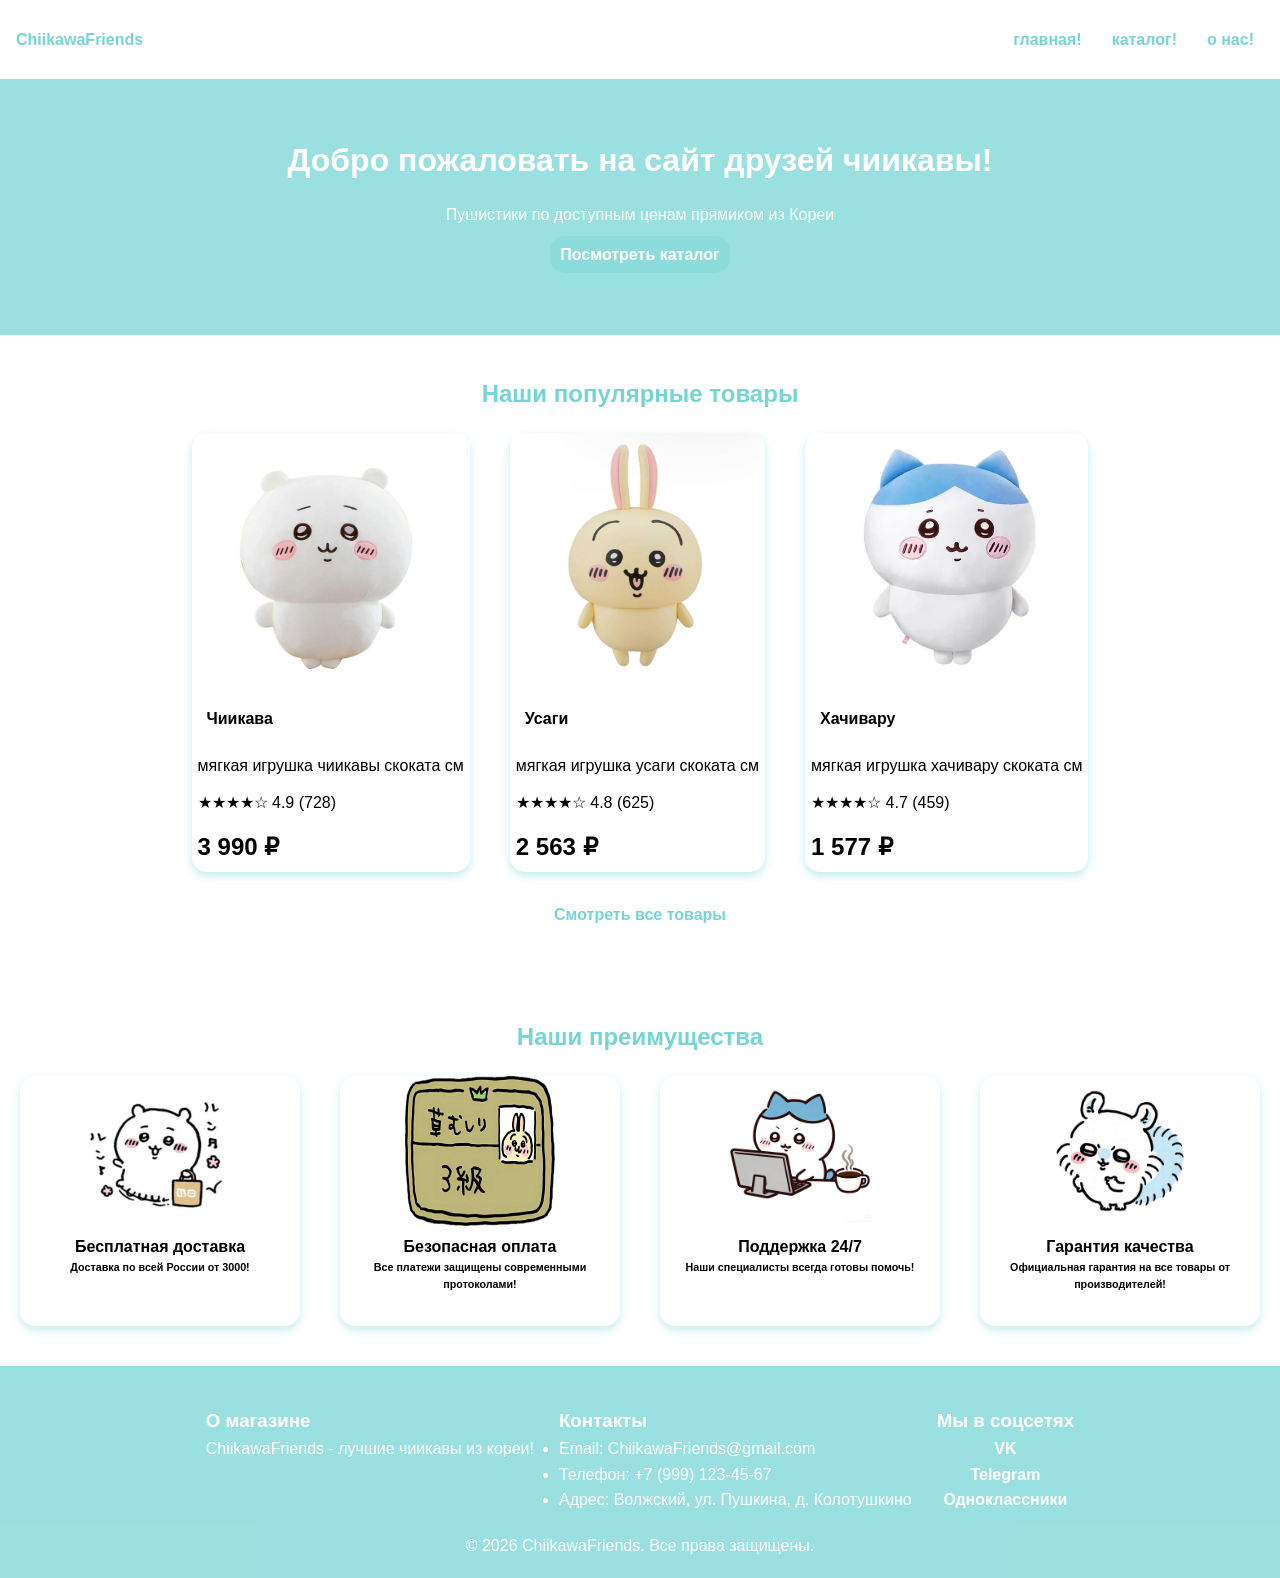
<file: index.html>
<!DOCTYPE html>
<html lang="ru">
<head>
    <meta charset="UTF-8">
    <meta name="viewport" content="width=device-width, initial-scale=1.0">
    <title>Главная страница</title>
    <link rel="stylesheet" href="style.css"/>

</head>
<body>
    <header class="header">
        <div class="logo">ChiikawaFriends</div>
        <nav class="nav">
            <a href="index.html">главная!</a>
            <a href="catalog.html">каталог!</a>
            <a href="about.html">о нас!</a>
        </nav>
    </header>
    <section class="hero">
        <h3> Добро пожаловать на сайт друзей чиикавы! </h1>
        <p>Пушистики по доступным ценам прямиком из Кореи</p>
        <a href="catalog.html" class="btn">Посмотреть каталог</a>
    </section>
    <section class="popular">
        <h1>Наши популярные товары</h1>
        <div class="products">
            <div class="card">
                <img src="img\products\чиикава.jpg" class="card-img-top" alt="">
                <h4 class="card-title">Чиикава</h4>
                <p>мягкая игрушка чиикавы скоката см</p>
                <p>★★★★☆ 4.9 (728)</p>
                <h2>3 990 ₽</h2>
            </div>
            <div class="card">
                <img src="img\products\усаги.jpg" class="card-img-top" alt="">
                <h4 class="card-title">Усаги</h4>
                <p>мягкая игрушка усаги скоката см</p>
                <p>★★★★☆ 4.8 (625)</p>
                <h2>2 563 ₽</h2>
            </div>
            <div class="card">
                <img src="img\products\хачивару.jpg" class="card-img-top" alt="">
                <h4 class="card-title">Хачивару</h4>
                <p>мягкая игрушка хачивару скоката см</p>
                <p>★★★★☆ 4.7 (459)</p>
                <h2>1 577 ₽</h2>
            </div>
        </div>
        <a href="catalog.html" class="btn">Смотреть все товары</a>

    </section>
    <section class="advantages">
        <h1>Наши преимущества</h1>
        <div class="cards">
            <div class="card2">
                <img src="img\products\1.jpg">
                <h4>Бесплатная доставка</4>
                <h6>Доставка по всей России от 3000!</h6>
            </div>
            <div class="card2">
                <img src="img\products\2.jpg">
                <h4>Безопасная оплата</4>
                <h6>Все платежи защищены современными протоколами!</h6>
            </div>
            <div class="card2">
                <img src="img\products\3.jpg">
                <h4>Поддержка 24/7</4>
                <h6>Наши специалисты всегда готовы помочь!</h6>
            </div>
            <div class="card2">
                <img src="img\products\4.jpg">
                <h4>Гарантия качества</4>
                <h6>Официальная гарантия на все товары от производителей!</h6>
            </div>
        </div>
    </section>
    <footer class="footer">
        <div class="container">
            <div class="row">
                <div class="footer-left">
                    <h3>О магазине</h3>
                    <p>ChiikawaFriends - лучшие чиикавы из кореи!</p>
                </div>
                <div class="footer-center">
                    <h3>Контакты</h3>
                    <ul class="list-unstyled">
                        <li>Email: ChiikawaFriends@gmail.com</li>
                        <li>Телефон: +7 (999) 123-45-67</li>
                        <li>Адрес: Волжский, ул. Пушкина, д. Колотушкино</li>
                    </ul>
                </div>
                <div class="footer-right">
                    <h3>Мы в соцсетях</h3>
                    <a href="#">VK</a>
                    <a href="#">Telegram</a>
                    <a href="#">Одноклассники</a>
                </div>
            </div>
            <div class="footer-c">
                <p>© 2026 ChiikawaFriends. Все права защищены.</p>
            </div>
        </div>
    </footer>
</body>
</html>
</file>
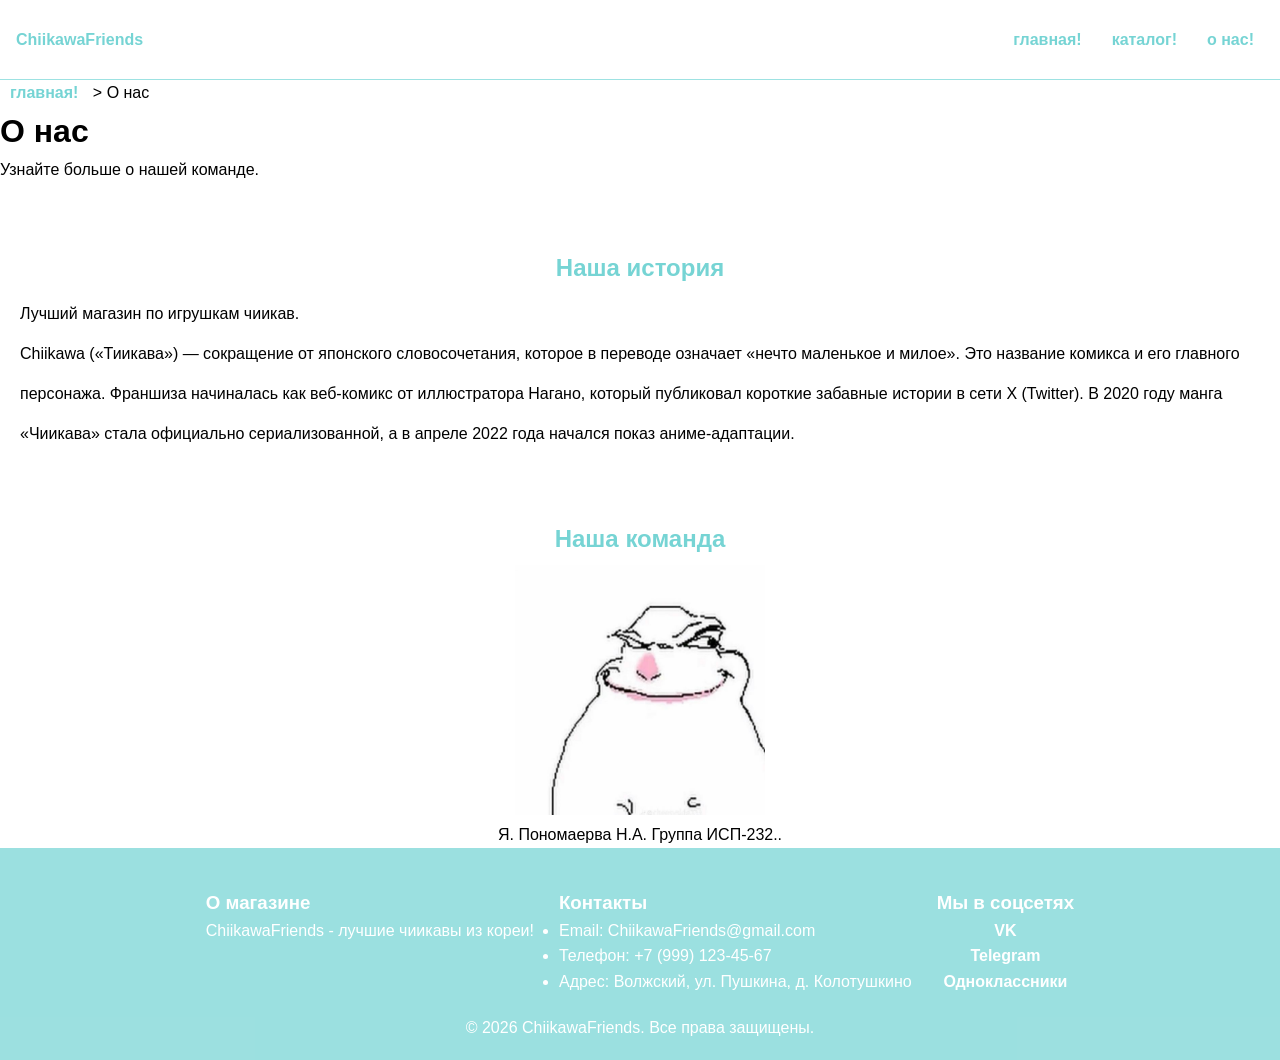
<file: about.html>
<!DOCTYPE html>
<html lang="ru">
<head>
    <meta charset="UTF-8">
    <meta name="viewport" content="width=device-width, initial-scale=1.0">
    <title>О нас</title>
    <link rel="stylesheet" href="style.css"/>
</head>
<body>
    <header class="header">
        <div class="logo">ChiikawaFriends</div>
        <nav class="nav">
            <a href="index.html">главная!</a>
            <a href="catalog.html">каталог!</a>
            <a href="about.html">о нас!</a>
        </nav>
    </header>
    <main class="about-main">
        <p class="emm"><a href="index.html">главная!</a> > О нас</p>
        <h1>О нас</h1>
        <p>Узнайте больше о нашей команде.</p>
        <section class="about-shop">
            <h2>Наша история</h2>
            <p>Лучший магазин по игрушкам чиикав.</p>
            <p>
                Chiikawa («Тиикава») — сокращение от японского словосочетания, которое в переводе означает «нечто маленькое и милое». 
                Это название комикса и его главного персонажа. 
                Франшиза начиналась как веб-комикс от иллюстратора Нагано, который публиковал короткие забавные истории в сети Х (Twitter). 
                В 2020 году манга «Чиикава» стала официально сериализованной, а в апреле 2022 года начался показ аниме-адаптации. 
            </p>
        </section>

        <section class="as">
            <h2>Наша команда</h2>
            <img src="img\products\Я.jpg" class="card-img-top" alt="">
            <p>Я. Пономаерва Н.А. Группа ИСП-232..</p>
        </section>

        <section class="why">

        </section>

    </main>
    
    <footer class="footer">
        <div class="container">
            <div class="row">
                <div class="footer-left">
                    <h3>О магазине</h3>
                    <p>ChiikawaFriends - лучшие чиикавы из кореи!</p>
                </div>
                <div class="footer-center">
                    <h3>Контакты</h3>
                    <ul class="list-unstyled">
                        <li>Email: ChiikawaFriends@gmail.com</li>
                        <li>Телефон: +7 (999) 123-45-67</li>
                        <li>Адрес: Волжский, ул. Пушкина, д. Колотушкино</li>
                    </ul>
                </div>
                <div class="footer-right">
                    <h3>Мы в соцсетях</h3>
                    <a href="#">VK</a>
                    <a href="#">Telegram</a>
                    <a href="#">Одноклассники</a>
                </div>
            </div>
            <div class="footer-c">
                <p>© 2026 ChiikawaFriends. Все права защищены.</p>
            </div>
        </div>
    </footer>
</body>
</html>
</file>
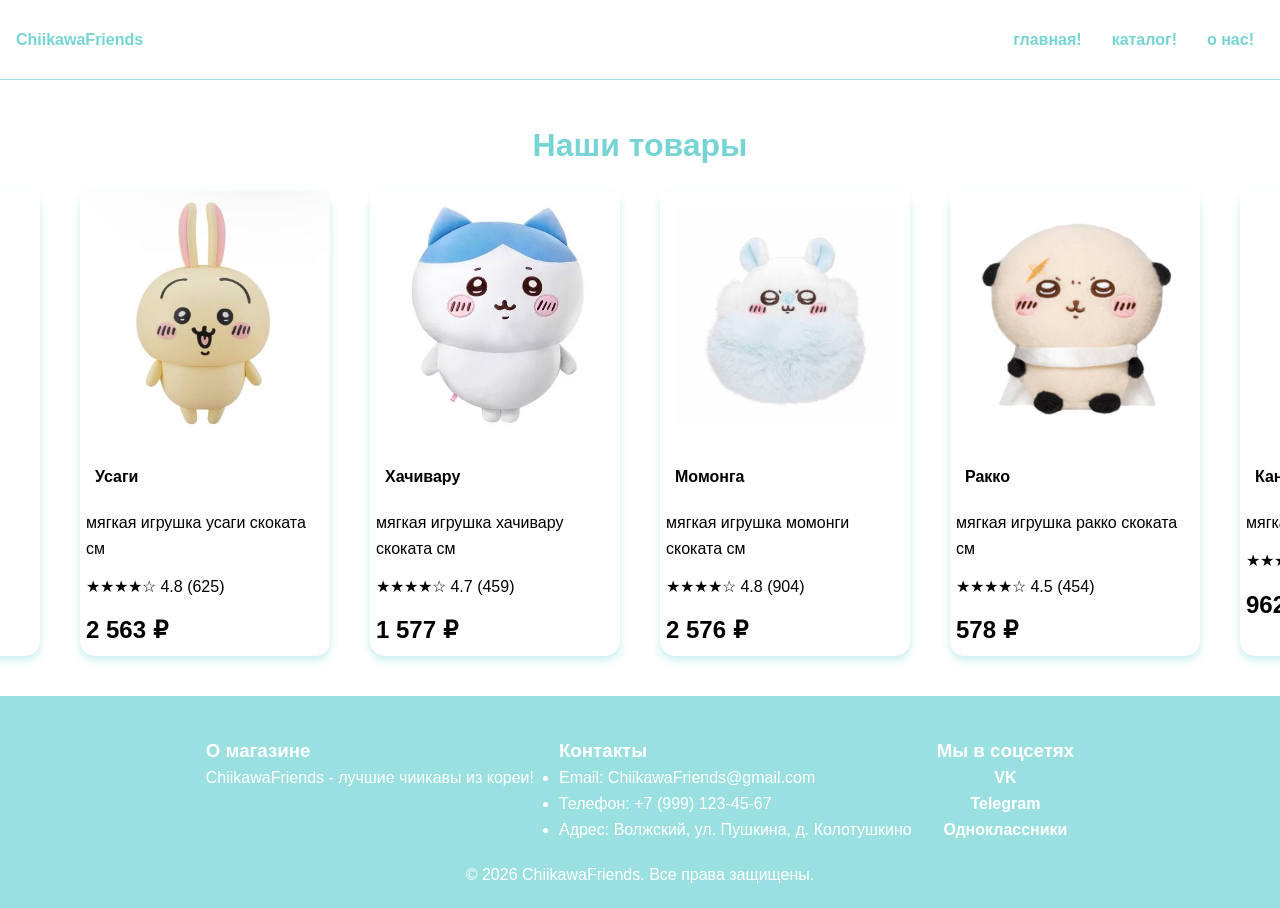
<file: catalog.html>
<!DOCTYPE html>
<html lang="ru">
<head>
    <meta charset="UTF-8">
    <meta name="viewport" content="width=device-width, initial-scale=1.0">
    <title>Каталог</title>
    <link rel="stylesheet" href="style.css"/>
</head>
<body>
    <header class="header">
        <div class="logo">ChiikawaFriends</div>
        <nav class="nav">
            <a href="index.html">главная!</a>
            <a href="catalog.html">каталог!</a>
            <a href="about.html">о нас!</a>
        </nav>
    </header>

    <main class="catalog">
        <h1>Наши товары</h1>
        <div class="products-card">
            <div class="card">
                <img src="img\products\чиикава.jpg" class="card-img-top" alt="">
                <h4 class="card-title">Чиикава</h4>
                <p>мягкая игрушка чиикавы скоката см</p>
                <p>★★★★☆ 4.9 (728)</p>
                <h2>3 990 ₽</h2>
            </div>
            <div class="card">
                <img src="img\products\усаги.jpg" class="card-img-top" alt="">
                <h4 class="card-title">Усаги</h4>
                <p>мягкая игрушка усаги скоката см</p>
                <p>★★★★☆ 4.8 (625)</p>
                <h2>2 563 ₽</h2>
            </div>
            <div class="card">
                <img src="img\products\хачивару.jpg" class="card-img-top" alt="">
                <h4 class="card-title">Хачивару</h4>
                <p>мягкая игрушка хачивару скоката см</p>
                <p>★★★★☆ 4.7 (459)</p>
                <h2>1 577 ₽</h2>
            </div>

            <div class="card">
                <img src="img\products\мамонга.jpg" class="card-img-top" alt="">
                <h4 class="card-title">Момонга</h4>
                <p>мягкая игрушка момонги скоката см</p>
                <p>★★★★☆ 4.8 (904)</p>
                <h2>2 576 ₽</h2>
            </div>
            <div class="card">
                <img src="img\products\рокко.jpg" class="card-img-top" alt="">
                <h4 class="card-title">Ракко</h4>
                <p>мягкая игрушка ракко скоката см</p>
                <p>★★★★☆ 4.5 (454)</p>
                <h2>578 ₽</h2>
            </div>
            <div class="card">
                <img src="img\products\кани.jpg" class="card-img-top" alt="">
                <h4 class="card-title">Кани</h4>
                <p>мягкая игрушка кани скоката см</p>
                <p>★★★★☆ 4.8 (450)</p>
                <h2>962 ₽</h2>
            </div>
        </div>
    </main>

    <footer class="footer">
        <div class="container">
            <div class="row">
                <div class="footer-left">
                    <h3>О магазине</h3>
                    <p>ChiikawaFriends - лучшие чиикавы из кореи!</p>
                </div>
                <div class="footer-center">
                    <h3>Контакты</h3>
                    <ul class="list-unstyled">
                        <li>Email: ChiikawaFriends@gmail.com</li>
                        <li>Телефон: +7 (999) 123-45-67</li>
                        <li>Адрес: Волжский, ул. Пушкина, д. Колотушкино</li>
                    </ul>
                </div>
                <div class="footer-right">
                    <h3>Мы в соцсетях</h3>
                    <a href="#">VK</a>
                    <a href="#">Telegram</a>
                    <a href="#">Одноклассники</a>
                </div>
            </div>
            <div class="footer-c">
                <p>© 2026 ChiikawaFriends. Все права защищены.</p>
            </div>
        </div>
    </footer>
</body>
</html>
</file>
<file: style.css>
* {
    margin: 0;
    padding: 0;
    box-sizing: border-box;
}

body {
    font-family: Arial, sans-serif;
    line-height: 1.6;
    background-color: rgb(255, 255, 255);
}

.header {
    padding: 0 16px;
    height: 80px;
    display: flex;
    align-items: center;
    justify-content: space-between;
    border-bottom: 1px solid rgb(157, 226, 226);
}
.logo {
    cursor: pointer;
    color: rgb(118, 212, 212);
    font-weight: bold;
}
.nav {
    display: flex;
    flex-direction: row;
    gap: 10px;
}
.nav a {
    color: rgb(118, 212, 212);
    text-decoration: none;
    padding: 10px;
    text-align: center;
    border-radius: 15px;
    font-weight: bold;
}
.nav a:hover {
    transform: translateY(-5px);
    box-shadow: 0 12px 20px rgba(118, 212, 212, 0.425);
}

.hero {
    background: rgba(118, 212, 212, 0.726);
    color: white;
    padding: 60px 20px;
    text-align: center;
    line-height: 40px;
}
.hero h3 {
    font-size: 32px;
    margin-bottom: 15px;
}
.hero a {
    background-color: rgba(118, 212, 212, 0.425);
    color: white;
    text-decoration: none;
    padding: 10px;
    text-align: center;
    border-radius: 15px;
    font-weight: bold;
}
.hero a:hover {
    transform: translateY(-5px);
    box-shadow: 0 12px 20px white;
}

.popular {
    display: flex;
    flex-direction: column;
    text-align: center;
    gap: 20px;
    padding: 40px 20px;
}
.popular a 
{
    color: rgb(118, 212, 212);
    text-decoration: none;
    padding: 10px;
    font-weight: bold;
    
}

.popular h1 {
    color: rgb(118, 212, 212)
}

.products {
    display: flex;
    flex-direction: row;
    justify-content: center;
    gap: 40px;
    
}
.products img {
    width: 250px;
    height: 250px;
}

.card {
    transition: all 0.3s ease;
    box-shadow: 0 4px 8px rgba(118, 212, 212, 0.425);
    border-radius: 15px;
}
.card h4 
{
    text-align: left;
    padding: 15px;
}
.card p, span, h2
{
    text-align: left;
    padding: 6px;
}

.card:hover {
    transform: translateY(-5px);
    box-shadow: 0 4px 8px rgba(118, 212, 212, 0.425);
}

.advantages h1 {
    color: rgb(118, 212, 212)
}

.advantages {
    display: flex;
    flex-direction: column;
    text-align: center;
    gap: 20px;
    padding: 40px 20px;
}

.cards {
    display: flex;
    flex-direction: row;
    justify-content: center;
    gap: 40px;
}

.card2 {
    width: 350px;
    height: 250px;
    transition: all 0.3s ease;
    box-shadow: 0 4px 8px rgba(118, 212, 212, 0.425);
    border-radius: 15px;
}

.card2 img {
    width: 150px;
    height: 150px;
}

.footer {
    display: flex;
    flex-direction: row;
    background-color: rgba(118, 212, 212, 0.726);
    color: white;
    padding: 20px;
    justify-content: center;
    
}

.row {
    display: flex;
    flex-direction: row;
    padding: 20px;
    column-gap: 25px;
}

.footer-right a {
    display: flex;
    flex-direction: column;
}

.footer-right a:hover {
    transform: translateY(-5px);
    box-shadow: 0 12px 20px rgba(255, 255, 255, 0.425);
    border-radius: 15px;
}

.row a {
    color: white;
    text-decoration: none;
    font-weight: bold;
    text-align: center;
}

.footer-c {
    display: flex;
    justify-content: center;
}

.catalog {
    display: flex;
    flex-direction: column;
    text-align: center;
    gap: 20px;
    padding: 40px 20px;
}

.catalog h1 {
    color: rgb(118, 212, 212)
}
.products-card {
    display: flex;
    flex-direction: row;
    justify-content: center;
    gap: 40px;
    
}
.products-card img {
    width: 250px;
    height: 250px;
}

.about-main a {
    color: rgb(118, 212, 212);
    text-decoration: none;
    padding: 10px;
    text-align: center;
    border-radius: 15px;
    font-weight: bold;

}

.about-main a:hover {
    transform: translateY(-5px);
    box-shadow: 0 12px 20px rgba(118, 212, 212, 0.425);
}

.about-shop h2{
    text-align: center;
    color: rgb(118, 212, 212);
}
.about-shop {
    background: white;
    padding: 60px 20px;
    line-height: 40px;
}

.as h2 {
    text-align: center;
    color: rgb(118, 212, 212)
}
.as img {
    width: 250px;
    height: 250px;
}
.as {
    text-align: center;
}

@media (max-width: 768px) {
    .header {
        flex-direction: column;
        gap: 15px;
        height: auto;
        padding: 16px;
    }
    .nav {
        gap: 5px;
    }
    .nav a {
        padding: 8px;
        font-size: 0.9em;
    }
    .products, .cards, .products-card {
        flex-direction: column;
        align-items: center;
    }
    .products img, .products-card img {
        width: 200px;
        height: 200px;
    }
}

@media (max-width: 576px) {
  .header {
    flex-direction: column;
    gap: 10px;
    height: auto;
    padding: 16px;
  }
  .nav {
    gap: 8px;
  }
  .nav a {
    padding: 8px;
    font-size: 0.9em;
  }

  .hero h3 {
    font-size: 24px;
  }

  .products,
  .cards,
  .products-card {
    flex-direction: column;
    align-items: center;
  }
  .products img,
  .products-card img {
    width: 100%;
    max-width: 250px;
    height: auto;
  }

  .card,
  .card2 {
    width: 90%;
    margin: 0 auto 20px;
  }

  .footer {
    flex-direction: column;
  }
  .row {
    gap: 15px;
  }

  .popular,
  .advantages,
  .catalog {
    padding: 30px 15px;
  }

  .about-shop,
  .as {
    padding: 40px 20px;
  }
  .as img {
    width: 100%;
    max-width: 250px;
    height: auto;
  }
}
</file>
